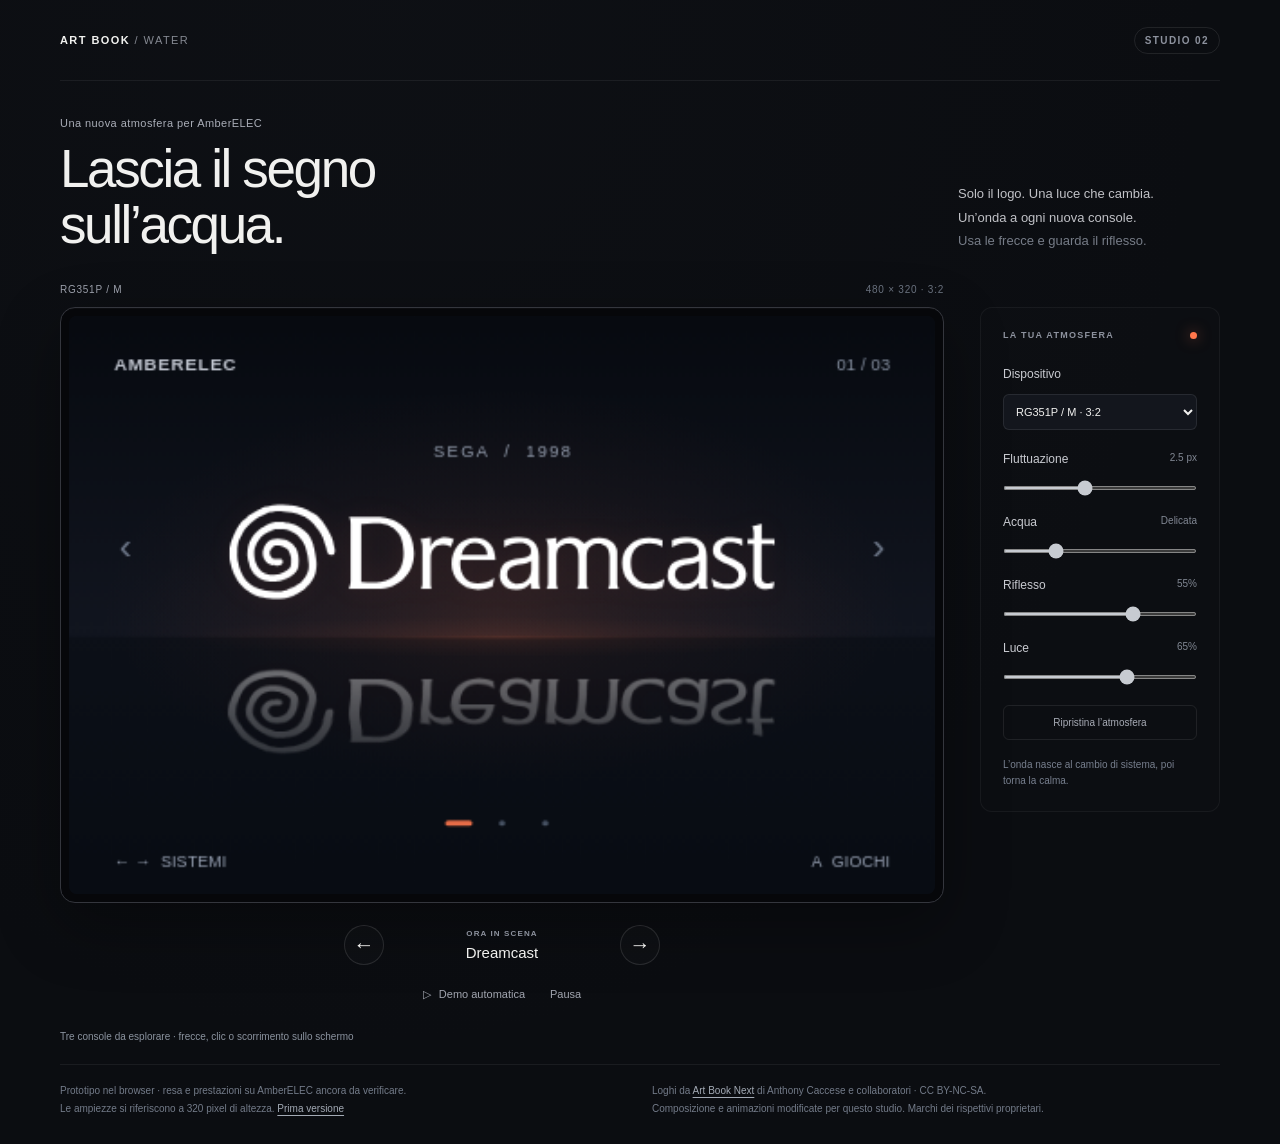
<file: preview/index.html>
<!doctype html>
<html lang="it">
<head>
  <meta charset="utf-8">
  <meta name="viewport" content="width=device-width, initial-scale=1">
  <meta name="theme-color" content="#0b0d11">
  <title>Art Book Water — Luce e movimento</title>
  <style>:root { color-scheme: dark; --accent: #ff916f; --ink: #f1f1ef; --muted: #93959c; font-family: -apple-system, BlinkMacSystemFont, "Segoe UI", sans-serif; background: #0b0d11; color: var(--ink); }
* { box-sizing: border-box; }
body { margin: 0; padding: 0 36px; background: radial-gradient(ellipse at 30% 0, #1d202825, transparent 65%); }
main { max-width: 1160px; margin: auto; }
button, select, input { font: inherit; }
button, select { color: var(--ink); }
button { cursor: pointer; }
a { color: inherit; text-underline-offset: 3px; }
.masthead { display: flex; justify-content: space-between; align-items: center; height: 81px; border-bottom: 1px solid #ffffff10; }
.wordmark { text-decoration: none; font-size: 11px; font-weight: 650; letter-spacing: .13em; }
.wordmark span { color: #858992; font-weight: 400; }
.edition, .small-label { color: #8d929e; font-size: 10px; letter-spacing: .14em; font-weight: 550; }
.edition { border: 1px solid #ffffff17; padding: 7px 10px; border-radius: 20px; }
.introduction { display: flex; justify-content: space-between; align-items: end; gap: 30px; padding: 36px 0 32px; }
.eyebrow { color: #aaaeb8; font-size: 11px; letter-spacing: .04em; margin: 0 0 12px; }
h1 { font-size: clamp(34px, 4.5vw, 53px); font-weight: 520; line-height: 1.05; letter-spacing: -.045em; margin: 0; }
.description { font-size: 13px; color: #c1c2c7; line-height: 1.8; margin: 0; min-width: 262px; }
.description span { color: #767c87; }
.workspace { display: grid; grid-template-columns: minmax(0, 1fr) 240px; gap: 36px; align-items: start; }
.screen-caption { display: flex; justify-content: space-between; margin-bottom: 12px; color: #9b9faa; font-size: 10px; letter-spacing: .075em; }
.screen-caption span:last-child { color: #69717e; font-variant-numeric: tabular-nums; }
.screen { padding: 8px; border: 1px solid #34363d; border-radius: 15px; background: #06070a; box-shadow: 0 22px 65px #0005, 0 1px 0 #ffffff06 inset; }
canvas { display: block; width: 100%; border-radius: 8px; background: #0a0d14; cursor: pointer; touch-action: pan-y; }
.navigation { display: flex; justify-content: center; align-items: center; gap: 28px; margin: 22px 0 17px; }
.arrow { width: 40px; height: 40px; border-radius: 50%; background: #ffffff04; border: 1px solid #ffffff1c; font-size: 21px; transition: background .2s, border-color .2s; }
.arrow:hover { background: #ffffff0d; border-color: #ffffff55; }
.arrow:active { transform: scale(.95); }
.current-system { text-align: center; min-width: 180px; display: grid; gap: 6px; }
.current-system .small-label { font-size: 8px; }
#system-name { font-size: 15px; font-weight: 500; }
.scene-actions { display: flex; align-items: center; justify-content: center; gap: 25px; }
.text-button { padding: 6px 0; border: 0; background: none; color: #a2a6b0; font-size: 11px; }
.text-button:hover, .text-button[aria-pressed=true] { color: var(--ink); }
.play-icon { display: inline-block; margin-right: 5px; }
aside { margin-top: 23px; background: #ffffff02; border: 1px solid #ffffff0c; border-radius: 12px; padding: 22px; }
.panel-heading { display: flex; justify-content: space-between; align-items: center; padding-bottom: 5px; }
.panel-heading .small-label { font-size: 9px; }
#color-swatch { width: 7px; height: 7px; border-radius: 50%; background: var(--accent); box-shadow: 0 0 14px color-mix(in srgb, var(--accent) 55%, transparent); transition: background .65s, box-shadow .65s; }
.field { display: block; padding-top: 22px; font-size: 12px; }
.field > span { display: flex; justify-content: space-between; margin-bottom: 13px; color: #c9cbd1; }
output { color: #818793; font-size: 10px; font-variant-numeric: tabular-nums; }
select { width: 100%; background: #13161d; border: 1px solid #ffffff16; border-radius: 6px; padding: 10px 8px; font-size: 11px; cursor: pointer; }
input[type=range] { width: 100%; margin: 0; accent-color: #c7cbd1; height: 4px; cursor: pointer; }
.reset-button { width: 100%; padding: 11px 0; margin-top: 23px; font-size: 10px; color: #a7abb5; background: transparent; border: 1px solid #ffffff15; border-radius: 6px; }
.reset-button:hover { border-color: #ffffff44; }
.detail-note { margin: 17px 0 0; font-size: 10px; line-height: 1.6; color: #777f8e; }
.status { font-size: 10px; color: #8b939f; margin: 24px 0 22px; }
footer { display: grid; grid-template-columns: 1fr 1fr; gap: 24px; border-top: 1px solid #ffffff10; padding: 17px 0 26px; font-size: 10px; line-height: 1.8; color: #737b89; }
footer p { margin: 0; }
footer a { color: #a3aab5; }
:focus-visible { outline: 2px solid #c9d6ed; outline-offset: 5px; }
@media (min-width: 1400px) { .introduction { padding-top: 46px; padding-bottom: 42px; } }
@media (max-width: 800px) {
  body { padding: 0 20px; }
  .masthead { height: 64px; }
  .introduction { padding: 29px 0; }
  .description { min-width: 0; font-size: 11px; }
  .workspace { grid-template-columns: 1fr; gap: 22px; }
  aside { margin-top: 0; display: grid; grid-template-columns: 1fr 1fr; gap: 0 24px; }
  .panel-heading, .detail-note { grid-column: 1 / -1; }
  .reset-button { align-self: end; }
}
@media (max-width: 480px) {
  .introduction { display: block; }
  h1 { font-size: 36px; }
  .description { margin-top: 20px; }
  .description br { display: none; }
  .description span { display: block; }
  .screen { padding: 5px; border-radius: 10px; }
  .current-system { min-width: 145px; }
  footer { grid-template-columns: 1fr; gap: 10px; }
}
@media (prefers-reduced-motion: reduce) { *, *::before, *::after { transition: none !important; } }
</style>
</head>
<body>
<main>
  <header class="masthead"><a class="wordmark" href="#">ART BOOK <span> / WATER</span></a><span class="edition">STUDIO 02</span></header>
  <section class="introduction">
    <div><p class="eyebrow">Una nuova atmosfera per AmberELEC</p><h1>Lascia il segno<br>sull’acqua.</h1></div>
    <p class="description">Solo il logo. Una luce che cambia.<br> Un’onda a ogni nuova console.<br><span>Usa le frecce e guarda il riflesso.</span></p>
  </section>
  <div class="workspace">
    <section class="presentation" aria-label="Anteprima della schermata principale">
      <div class="screen-caption"><span id="screen-caption">RG351P / M</span><span id="resolution">480 × 320 · 3:2</span></div>
      <div class="screen"><canvas id="screen" width="480" height="320" tabindex="0" role="img" aria-label="Logo Dreamcast fluttuante e riflesso sull’acqua"></canvas></div>
      <nav class="navigation" aria-label="Scegli la console">
        <button id="previous" class="arrow" aria-label="Console precedente">←</button>
        <div class="current-system"><span class="small-label">ORA IN SCENA</span><span id="system-name" aria-live="polite">Dreamcast</span></div>
        <button id="next" class="arrow" aria-label="Console successiva">→</button>
      </nav>
      <div class="scene-actions"><button id="demo" class="text-button" aria-pressed="false"><span class="play-icon" aria-hidden="true">▷</span> Demo automatica</button><button id="pause" class="text-button" aria-pressed="false">Pausa</button></div>
    </section>
    <aside aria-label="Personalizza l’atmosfera">
      <div class="panel-heading"><span class="small-label">LA TUA ATMOSFERA</span><span id="color-swatch" aria-hidden="true"></span></div>
      <label class="field device-field"><span>Dispositivo</span><select id="device"><option value="480,320">RG351P / M · 3:2</option><option value="640,480">RG351V / MP · 4:3</option><option value="1920,1152">RG552 · 5:3</option></select></label>
      <label class="field"><span>Fluttuazione <output id="float-value">2.5 px</output></span><input id="float" aria-label="Ampiezza della fluttuazione" type="range" min="0" max="6" step="0.5" value="2.5"></label>
      <label class="field"><span>Acqua <output id="wave-value">Delicata</output></span><input id="wave" aria-label="Ampiezza delle onde" type="range" min="0" max="4" step="0.25" value="1"></label>
      <label class="field"><span>Riflesso <output id="reflection-value">55%</output></span><input id="reflection" aria-label="Intensità del riflesso" type="range" min="0" max="80" step="5" value="55"></label>
      <label class="field"><span>Luce <output id="light-value">65%</output></span><input id="light" aria-label="Intensità della luce" type="range" min="0" max="100" step="5" value="65"></label>
      <button id="reset" class="reset-button">Ripristina l’atmosfera</button>
      <p class="detail-note">L’onda nasce al cambio di sistema, poi torna la calma.</p>
    </aside>
  </div>
  <p id="status" class="status" role="status">Caricamento dei loghi…</p>
  <footer>
    <p>Prototipo nel browser · resa e prestazioni su AmberELEC ancora da verificare.<br>Le ampiezze si riferiscono a 320 pixel di altezza. <a href="classic.html">Prima versione</a></p>
    <p>Loghi da <a href="https://github.com/AmberELEC/art-book-next-amberelec">Art Book Next</a> di Anthony Caccese e collaboratori · CC BY-NC-SA.<br>Composizione e animazioni modificate per questo studio. Marchi dei rispettivi proprietari.</p>
  </footer>
</main>
<script>const ASSETS = {"dreamcast.svg": "[data-uri]", "snes.svg": "[data-uri]", "megadrive.svg": "[data-uri]"};</script>
<script>'use strict';

const systems = [
  { id: 'dreamcast', name: 'Dreamcast', maker: 'SEGA', year: '1998', color: [255, 119, 76] },
  { id: 'snes', name: 'Super Nintendo', maker: 'NINTENDO', year: '1990', color: [163, 149, 255] },
  { id: 'megadrive', name: 'Mega Drive', maker: 'SEGA', year: '1988', color: [67, 172, 255] }
];
const devices = {
  '480,320': ['RG351P / M', '3:2'],
  '640,480': ['RG351V / MP', '4:3'],
  '1920,1152': ['RG552', '5:3']
};
const $ = id => document.getElementById(id);
const canvas = $('screen'), ctx = canvas.getContext('2d');
const group = document.createElement('canvas'), g = group.getContext('2d');
const reflectionLayer = document.createElement('canvas'), reflectionContext = reflectionLayer.getContext('2d');
const background = document.createElement('canvas'), bg = background.getContext('2d');
const defaults = { float: 2.5, wave: 1, reflection: 55, light: 65 };
const settings = { ...defaults };
let current = 0, time = 0, previousTime = null, ready = false;
let paused = matchMedia('(prefers-reduced-motion: reduce)').matches;
let transition = null, rippleStart = -10000, automatic = false, nextAutoTime = 0;
let backgroundKey = '', accent = [...systems[0].color];
const idleStates = index => systems.map((_, i) => ({ alpha: i === index ? 1 : 0, x: 0, scale: 1 }));
let restingStates = idleStates(0);
const clamp = (n, lo = 0, hi = 1) => Math.min(hi, Math.max(lo, n));
const mix = (a, b, t) => a + (b - a) * t;
const ease = t => 1 - Math.pow(1 - clamp(t), 3);
const smooth = t => { t = clamp(t); return t * t * (3 - 2 * t); };
const rgba = (color, alpha) => `rgba(${color.map(Math.round).join(',')},${clamp(alpha)})`;

function loadLogo(id) {
  return new Promise((resolve, reject) => {
    const image = new Image();
    image.onload = () => resolve(image);
    image.onerror = () => reject(new Error('Impossibile caricare il logo ' + id));
    image.src = ASSETS[id + '.svg'];
  });
}

function presentation() {
  if (!transition) return restingStates;
  const progress = clamp((time - transition.start) / 460);
  const movement = ease(progress), dissolve = smooth(progress);
  const states = transition.from.map((state, i) => ({
    alpha: mix(state.alpha, i === current ? 1 : 0, dissolve),
    x: mix(state.x, i === current ? 0 : -.065 * transition.direction, movement),
    scale: mix(state.scale, i === current ? 1 : .975, movement)
  }));
  const lightProgress = smooth((time - transition.start) / 760);
  accent = transition.color.map((v, i) => mix(v, systems[current].color[i], lightProgress));
  if (lightProgress === 1) { restingStates = idleStates(current); transition = null; }
  return states;
}

function glow(context, x, y, rx, ry, color, strength) {
  context.save();
  context.translate(x, y); context.scale(rx, ry);
  const gradient = context.createRadialGradient(0, 0, 0, 0, 0, 1);
  gradient.addColorStop(0, rgba(color, strength));
  gradient.addColorStop(.35, rgba(color, strength * .55));
  gradient.addColorStop(1, rgba(color, 0));
  context.fillStyle = gradient; context.fillRect(-1, -1, 2, 2);
  context.restore();
}

function drawBackground(w, h, waterline) {
  // Cache the atmosphere when it is still; only the interaction changes its color.
  const key = [w, h, settings.light, ...accent.map(Math.round)].join(',');
  if (key !== backgroundKey) {
    backgroundKey = key;
    const light = settings.light / 100;
    bg.fillStyle = '#0b0e16'; bg.fillRect(0, 0, w, h);
    const sky = bg.createLinearGradient(0, 0, 0, h);
    sky.addColorStop(0, '#070a10'); sky.addColorStop(.54, '#11151f'); sky.addColorStop(1, '#070b12');
    bg.fillStyle = sky; bg.fillRect(0, 0, w, h);
    glow(bg, w * .5, waterline - h * .035, w * .47, h * .40, accent, .13 * light);
    const water = bg.createLinearGradient(0, waterline, 0, h);
    water.addColorStop(0, '#0c1018'); water.addColorStop(1, '#080c13');
    bg.fillStyle = water; bg.fillRect(0, waterline, w, h - waterline);
    glow(bg, w * .5, waterline, w * .45, h * .25, accent, .11 * light);
    glow(bg, w * .5, waterline, w * .38, h * .035, accent, .14 * light);
    const edge = bg.createLinearGradient(w * .08, 0, w * .92, 0);
    edge.addColorStop(0, rgba(accent, 0)); edge.addColorStop(.3, rgba(accent, .06 * light));
    edge.addColorStop(.5, rgba(accent, .36 * light)); edge.addColorStop(.7, rgba(accent, .06 * light)); edge.addColorStop(1, rgba(accent, 0));
    bg.fillStyle = edge; bg.fillRect(w * .08, waterline, w * .84, Math.max(.65, h / 600));
  }
  ctx.drawImage(background, 0, 0);
}

function trackedText(text, x, y, size, color, spacing = 0, align = 'left', weight = 500) {
  ctx.font = `${weight} ${size}px -apple-system, BlinkMacSystemFont, "Segoe UI", sans-serif`;
  ctx.fillStyle = color; ctx.textAlign = 'left';
  const width = [...text].reduce((sum, c) => sum + ctx.measureText(c).width, 0) + spacing * Math.max(0, text.length - 1);
  let at = x - (align === 'center' ? width / 2 : align === 'right' ? width : 0);
  for (const c of text) { ctx.fillText(c, at, y); at += ctx.measureText(c).width + spacing; }
}

function draw() {
  if (!ready) return;
  const w = canvas.width, h = canvas.height, unit = h / 320, waterline = h * .555;
  const states = presentation();
  drawBackground(w, h, waterline);
  g.clearRect(0, 0, w, h);
  const bob = Math.sin(time * Math.PI * 2 / 4800) * settings.float * unit;
  states.forEach((state, i) => {
    if (state.alpha < .002) return;
    const logo = systems[i].logo;
    const height = Math.min(h * .17, w * .63 * logo.naturalHeight / logo.naturalWidth) * state.scale;
    const width = height * logo.naturalWidth / logo.naturalHeight;
    g.save(); g.globalAlpha = state.alpha;
    g.shadowColor = rgba(accent, .12 * settings.light / 100); g.shadowBlur = 13 * unit;
    g.drawImage(logo, (w - width) / 2 + state.x * w, h * .40 - height / 2 + bob, width, height);
    g.restore();
  });
  ctx.drawImage(group, 0, 0);

  // Reflect only the transparent logo composition across the fixed waterline.
  const age = (time - rippleStart) / 1000, depth = h * .285, compression = .88;
  const burst = age >= 0 && age < 1.7 ? Math.sin(Math.PI * clamp(age / 1.7)) * Math.exp(-age * .65) : 0;
  // Flip and resample once before distorting rows, so high-resolution screens
  // retain smooth edges instead of reversing the order of unflipped bands.
  reflectionContext.clearRect(0, 0, w, h);
  reflectionContext.save();
  reflectionContext.translate(0, waterline * (1 + compression));
  reflectionContext.scale(1, -compression);
  reflectionContext.drawImage(group, 0, 0);
  reflectionContext.restore();
  for (let y = 0; y < depth; y++) {
    const p = y / depth;
    const fade = Math.exp(-p * 1.7) * (1 - smooth((p - .68) / .32));
    const wavefront = Math.exp(-Math.pow((p - age * .65) * 6, 2));
    const idleWave = Math.sin(y / unit * .15 - time / 850) + .28 * Math.sin(y / unit * .39 + time / 1100);
    const interactionWave = Math.sin(p * 30 - age * 15) * burst * wavefront * 5;
    const dx = (idleWave * (.25 + p) + interactionWave) * settings.wave * unit;
    ctx.globalAlpha = settings.reflection / 100 * fade;
    ctx.drawImage(reflectionLayer, 0, waterline + y, w, 1, dx, waterline + y, w, 1);
  }
  ctx.globalAlpha = 1;
  if (burst > 0 && settings.wave > 0) {
    ctx.save(); ctx.beginPath(); ctx.rect(0, waterline + unit, w, h - waterline); ctx.clip();
    for (let ring = 0; ring < 3; ring++) {
      const progress = clamp((age - ring * .13) / 1.55);
      if (!progress || progress >= 1) continue;
      const radius = w * (.04 + progress * .61);
      ctx.beginPath();
      ctx.ellipse(w * .5, waterline + h * .024, radius, radius * .19, 0, 0, Math.PI * 2);
      ctx.strokeStyle = rgba(accent, Math.sin(progress * Math.PI) * (1 - progress) * .21 * settings.light / 100 * Math.min(settings.wave, 1.5));
      ctx.lineWidth = Math.max(.65, unit * .65); ctx.stroke();
    }
    ctx.restore();
  }

  // Calm, readable navigation stays outside the reflected composition.
  trackedText('AMBERELEC', w * .052, h * .093, h * .031, '#c0c5cf', .6 * unit, 'left', 600);
  trackedText(String(current + 1).padStart(2, '0') + ' / 03', w * .948, h * .093, h * .029, '#8791a2', .2 * unit, 'right');
  states.forEach((state, i) => {
    if (state.alpha < .002) return;
    const system = systems[i];
    trackedText(system.maker + '  /  ' + system.year, w * .5 + state.x * w * .35, h * .245, h * .029, `rgba(172,182,201,${state.alpha * .85})`, 1.4 * unit, 'center');
  });
  trackedText('‹', w * .065, h * .418, h * .066, '#6f798b', 0, 'center', 300);
  trackedText('›', w * .935, h * .418, h * .066, '#6f798b', 0, 'center', 300);
  systems.forEach((_, i) => {
    const active = states[i].alpha, width = mix(3.5, 15, active) * unit;
    ctx.fillStyle = active > .02 ? rgba(accent, .35 + active * .55) : '#455061';
    ctx.beginPath(); ctx.roundRect(w * .5 + (i - 1) * 24 * unit - width / 2, h * .873, width, 3 * unit, 1.5 * unit); ctx.fill();
  });
  trackedText('← →  SISTEMI', w * .052, h * .952, h * .0275, '#9aa4b6', .2 * unit);
  trackedText('A  GIOCHI', w * .948, h * .952, h * .0275, '#9aa4b6', .2 * unit, 'right');
}

function resize() {
  const [w, h] = $('device').value.split(',').map(Number);
  canvas.width = group.width = background.width = reflectionLayer.width = w;
  canvas.height = group.height = background.height = reflectionLayer.height = h;
  $('screen-caption').textContent = devices[$('device').value][0];
  $('resolution').textContent = `${w} × ${h} · ${devices[$('device').value][1]}`;
  backgroundKey = ''; draw();
}

function updateSelection() {
  $('system-name').textContent = systems[current].name;
  canvas.setAttribute('aria-label', `Logo ${systems[current].name} fluttuante e riflesso sull’acqua. Usa le frecce per cambiare console.`);
  document.documentElement.style.setProperty('--accent', rgba(systems[current].color, 1));
}

function select(direction, fromDemo = false) {
  if (!ready) return;
  if (!fromDemo) stopDemo();
  const states = presentation().map(state => ({ ...state }));
  current = (current + direction + systems.length) % systems.length;
  if (paused) {
    restingStates = idleStates(current); transition = null;
    accent = [...systems[current].color]; rippleStart = -10000;
  } else {
    if (states[current].alpha < .002) states[current] = { alpha: 0, x: direction * .065, scale: .975 };
    transition = { start: time, direction, from: states, color: [...accent] };
    rippleStart = time;
  }
  updateSelection(); draw();
}

function stopDemo() {
  automatic = false;
  $('demo').innerHTML = '<span class="play-icon" aria-hidden="true">▷</span> Demo automatica';
  $('demo').setAttribute('aria-pressed', 'false');
}

function updatePause() {
  $('pause').textContent = paused ? 'Riprendi' : 'Pausa';
  $('pause').setAttribute('aria-pressed', String(paused));
}

function togglePause() {
  paused = !paused;
  if (paused) stopDemo();
  updatePause(); draw();
}

function updateSetting(id) {
  settings[id] = Number($(id).value);
  $(id + '-value').value = id === 'float' ? settings[id] + ' px'
    : id === 'wave' ? (settings[id] === 0 ? 'Ferma' : settings[id] <= 1.5 ? 'Delicata' : 'Vivace')
    : settings[id] + '%';
  draw();
}

$('previous').onclick = () => select(-1);
$('next').onclick = () => select(1);
$('device').onchange = resize;
$('pause').onclick = togglePause;
$('demo').onclick = () => {
  if (automatic) { stopDemo(); return; }
  if (paused) { paused = false; updatePause(); }
  automatic = true; nextAutoTime = time + 3200;
  $('demo').innerHTML = '<span class="play-icon" aria-hidden="true">□</span> Ferma demo';
  $('demo').setAttribute('aria-pressed', 'true');
  select(1, true);
};
for (const id of Object.keys(defaults)) $(id).oninput = () => updateSetting(id);
$('reset').onclick = () => {
  for (const [id, value] of Object.entries(defaults)) { $(id).value = value; updateSetting(id); }
};
document.addEventListener('keydown', event => {
  if (['INPUT', 'SELECT', 'TEXTAREA'].includes(event.target.tagName) || event.altKey || event.ctrlKey || event.metaKey) return;
  if (event.key === 'ArrowLeft' || event.key === 'ArrowRight') {
    event.preventDefault(); select(event.key === 'ArrowLeft' ? -1 : 1);
  }
  if (event.code === 'Space' && event.target === canvas) { event.preventDefault(); togglePause(); }
});
let pointerStart = null;
canvas.addEventListener('pointerdown', event => { pointerStart = { x: event.clientX, y: event.clientY }; });
canvas.addEventListener('pointercancel', () => { pointerStart = null; });
canvas.addEventListener('pointerleave', () => { pointerStart = null; });
canvas.addEventListener('pointerup', event => {
  if (!pointerStart) return;
  const dx = event.clientX - pointerStart.x, dy = event.clientY - pointerStart.y;
  pointerStart = null;
  if (Math.abs(dy) > Math.max(25, Math.abs(dx))) return;
  const rect = canvas.getBoundingClientRect();
  select(Math.abs(dx) > 25 ? (dx < 0 ? 1 : -1) : (event.clientX - rect.left < rect.width / 2 ? -1 : 1));
});

function tick(now) {
  if (previousTime !== null && !paused && !document.hidden) time += Math.min(now - previousTime, 100);
  previousTime = now;
  if (automatic && time >= nextAutoTime) { select(1, true); nextAutoTime = time + 3200; }
  if (!paused && !document.hidden) draw();
  requestAnimationFrame(tick);
}

Promise.all(systems.map(async system => { system.logo = await loadLogo(system.id); }))
  .then(() => {
    ready = true; updateSelection(); resize(); updatePause();
    $('status').textContent = 'Tre console da esplorare · frecce, clic o scorrimento sullo schermo';
    document.documentElement.dataset.ready = 'true';
    requestAnimationFrame(tick);
  })
  .catch(error => {
    $('status').textContent = error.message;
    document.documentElement.dataset.ready = 'error';
  });
</script>
</body>
</html>
</file>
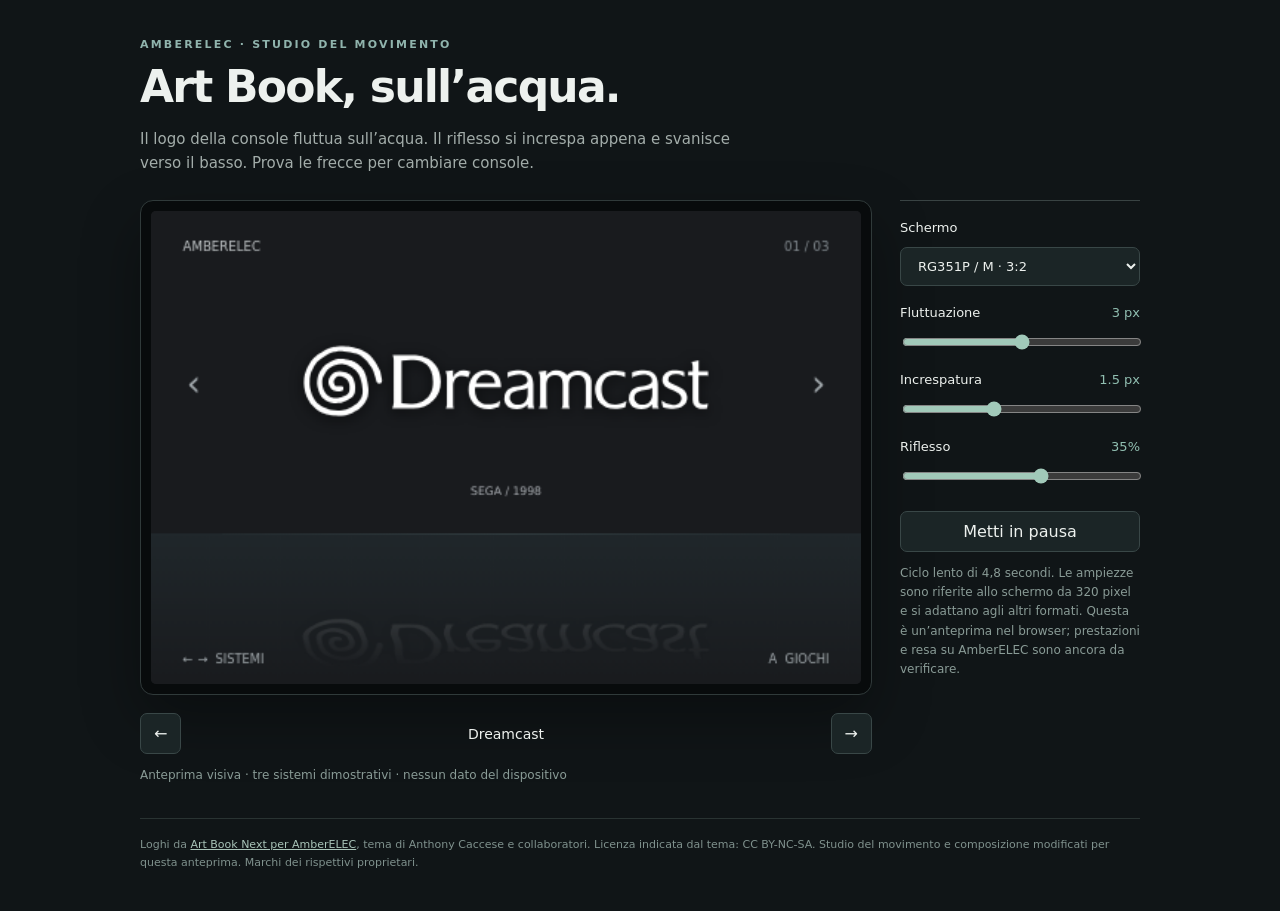
<file: preview/classic.html>
<!doctype html>
<html lang="it">
<head>
  <meta charset="utf-8">
  <meta name="viewport" content="width=device-width,initial-scale=1">
  <title>Art Book Water — anteprima del movimento</title>
  <style>
    :root { color-scheme: dark; font-family: system-ui, sans-serif; background: #101517; color: #edf1ee; }
    * { box-sizing: border-box; }
    body { margin: 0; padding: 38px 24px; }
    main { max-width: 1000px; margin: auto; }
    .eyebrow { color: #90b4ad; font-size: 11px; font-weight: 700; letter-spacing: .2em; text-transform: uppercase; }
    h1 { font-size: clamp(28px, 4vw, 44px); letter-spacing: -.04em; margin: 10px 0; font-weight: 550; }
    .intro { color: #a3adaa; max-width: 630px; font-size: 15px; line-height: 1.6; margin-bottom: 25px; }
    .layout { display: grid; grid-template-columns: minmax(0, 1fr) 240px; gap: 28px; align-items: start; }
    .screen { padding: 10px; background: #080b0c; border: 1px solid #303a3a; border-radius: 13px; box-shadow: 0 24px 60px #0005; }
    canvas { display: block; width: 100%; border-radius: 5px; background: #191b1e; }
    .navigation { display: flex; gap: 12px; align-items: center; justify-content: space-between; margin-top: 18px; }
    .navigation span { font-size: 14px; }
    button, select { font: inherit; color: inherit; border: 1px solid #394747; background: #1b2526; padding: 10px 13px; border-radius: 7px; cursor: pointer; }
    button:hover, select:hover { border-color: #90b4ad; }
    button:focus-visible, select:focus-visible, input:focus-visible { outline: 2px solid #bbdacb; outline-offset: 4px; }
    aside { border-top: 1px solid #394343; }
    .field { display: block; padding-top: 19px; font-size: 13px; }
    .field > span { display: flex; justify-content: space-between; margin-bottom: 12px; }
    output { color: #91bfb1; font-variant-numeric: tabular-nums; }
    select, input[type=range] { width: 100%; }
    input[type=range] { accent-color: #a1c9b9; }
    #pause { width: 100%; margin-top: 24px; }
    .note { color: #899b96; font-size: 12px; line-height: 1.6; }
    footer { border-top: 1px solid #293332; margin-top: 32px; padding-top: 17px; color: #7f918d; font-size: 11px; line-height: 1.7; }
    a { color: #a9c4b9; }
    @media (max-width: 700px) { body { padding: 24px 16px; } .layout { grid-template-columns: 1fr; } aside { display: grid; grid-template-columns: 1fr 1fr; gap: 0 24px; } #pause { align-self: end; } .note { grid-column: 1 / -1; } }
  </style>
</head>
<body>
<main>
  <div class="eyebrow">AmberELEC · studio del movimento</div>
  <h1>Art Book, sull’acqua.</h1>
  <p class="intro">Il logo della console fluttua sull’acqua. Il riflesso si increspa appena e svanisce verso il basso. Prova le frecce per cambiare console.</p>
  <div class="layout">
    <section aria-label="Anteprima della schermata principale">
      <div class="screen"><canvas id="screen" width="480" height="320" role="img" aria-label="Logo Dreamcast fluttuante con riflesso sull’acqua"></canvas></div>
      <div class="navigation">
        <button id="previous" aria-label="Console precedente">←</button>
        <span id="system-name" aria-live="polite">Dreamcast</span>
        <button id="next" aria-label="Console successiva">→</button>
      </div>
    </section>
    <aside aria-label="Regola l’effetto">
      <label class="field"><span>Schermo</span><select id="device"><option value="480,320">RG351P / M · 3:2</option><option value="640,480">RG351V / MP · 4:3</option><option value="1920,1152">RG552 · 5:3</option></select></label>
      <label class="field"><span>Fluttuazione <output id="float-value">3 px</output></span><input id="float" aria-label="Ampiezza della fluttuazione" type="range" min="0" max="6" step="0.5" value="3"></label>
      <label class="field"><span>Increspatura <output id="wave-value">1.5 px</output></span><input id="wave" aria-label="Ampiezza delle onde" type="range" min="0" max="4" step="0.25" value="1.5"></label>
      <label class="field"><span>Riflesso <output id="reflection-value">35%</output></span><input id="reflection" aria-label="Intensità del riflesso" type="range" min="0" max="60" step="5" value="35"></label>
      <button id="pause" aria-pressed="false">Metti in pausa</button>
      <p class="note">Ciclo lento di 4,8 secondi. Le ampiezze sono riferite allo schermo da 320 pixel e si adattano agli altri formati. Questa è un’anteprima nel browser; prestazioni e resa su AmberELEC sono ancora da verificare.</p>
    </aside>
  </div>
  <p id="status" class="note" role="status">Caricamento dei loghi…</p>
  <footer>Loghi da <a href="https://github.com/AmberELEC/art-book-next-amberelec">Art Book Next per AmberELEC</a>, tema di Anthony Caccese e collaboratori. Licenza indicata dal tema: CC BY-NC-SA. Studio del movimento e composizione modificati per questa anteprima. Marchi dei rispettivi proprietari.</footer>
</main>
<script>
'use strict';
const ASSETS = {"megadrive.svg": "[data-uri]", "snes.svg": "[data-uri]", "dreamcast.svg": "[data-uri]"};
const systems = [
  { id: 'dreamcast', name: 'Dreamcast', year: 'SEGA / 1998' },
  { id: 'snes', name: 'Super Nintendo', year: 'NINTENDO / 1990' },
  { id: 'megadrive', name: 'Mega Drive', year: 'SEGA / 1988' }
];
const $ = id => document.getElementById(id);
const canvas = $('screen');
const ctx = canvas.getContext('2d');
const group = document.createElement('canvas');
const g = group.getContext('2d');
let current = 0, time = 0, previousTime = null, paused = matchMedia('(prefers-reduced-motion: reduce)').matches;
let ready = false;
const settings = { float: 3, wave: 1.5, reflection: .35 };
function loadImage(name) {
  return new Promise((resolve, reject) => {
    const image = new Image();
    image.onload = () => resolve(image);
    image.onerror = () => reject(new Error('Impossibile caricare ' + name));
    image.src = ASSETS[name] || 'assets/' + name;
  });
}
function resize() {
  const [w, h] = $('device').value.split(',').map(Number);
  canvas.width = group.width = w;
  canvas.height = group.height = h;
  draw();
}
function label(text, x, y, size, color, align = 'left') {
  ctx.font = `500 ${size}px system-ui, sans-serif`;
  ctx.fillStyle = color;
  ctx.textAlign = align;
  ctx.fillText(text, x, y);
}
function draw() {
  if (!ready) return;
  const w = canvas.width, h = canvas.height, scale = h / 320;
  const system = systems[current], waterline = Math.round(h * .68);
  const bob = Math.sin(time * Math.PI * 2 / 4800) * settings.float * scale;
  ctx.fillStyle = '#191b1e';
  ctx.fillRect(0, 0, w, h);
  g.clearRect(0, 0, w, h);
  // The transparent logo is the only element reflected on the water.
  g.globalAlpha = 1;
  const logoWidth = w * .57, logoHeight = Math.min(h * .17, logoWidth * system.logo.naturalHeight / system.logo.naturalWidth);
  const fittedWidth = logoHeight * system.logo.naturalWidth / system.logo.naturalHeight;
  g.shadowColor = '#000a'; g.shadowBlur = 8 * scale; g.shadowOffsetY = 2 * scale;
  g.drawImage(system.logo, (w - fittedWidth) / 2, h * .35 - logoHeight / 2 + bob, fittedWidth, logoHeight);
  g.shadowBlur = 0; g.shadowOffsetY = 0;
  ctx.drawImage(group, 0, 0);
  const water = ctx.createLinearGradient(0, waterline, 0, h);
  water.addColorStop(0, '#20272b'); water.addColorStop(1, '#191b1e');
  ctx.fillStyle = water; ctx.fillRect(0, waterline, w, h - waterline);
  // Sample horizontal strips in reverse order, keeping the waterline fixed.
  // This browser study simulates the distortion; it is not an ES benchmark.
  const compression = .73, depth = h * .29;
  for (let y = 0; y < depth; y++) {
    const sourceY = waterline - (y + 1) / compression;
    if (sourceY < 0) break;
    const fade = Math.pow(1 - y / depth, 1.25);
    const wave = (Math.sin(y / scale * .19 - time / 640) + .4 * Math.sin(y / scale * .43 + time / 920)) * settings.wave * scale * (.3 + y / depth);
    ctx.globalAlpha = settings.reflection * fade;
    ctx.drawImage(group, 0, sourceY, w, 1 / compression, wave, waterline + y, w, 1);
  }
  ctx.globalAlpha = 1;
  const edge = ctx.createLinearGradient(0, 0, w, 0);
  edge.addColorStop(0, '#a9d0d000'); edge.addColorStop(.5, '#a9d0d022'); edge.addColorStop(1, '#a9d0d000');
  ctx.fillStyle = edge; ctx.fillRect(w * .1, waterline, w * .8, Math.max(1, scale * .5));
  label('AMBERELEC', w * .045, h * .085, h * .027, '#c2c7c9');
  label(String(current + 1).padStart(2, '0') + ' / 03', w * .955, h * .085, h * .027, '#858d92', 'right');
  label(system.year, w * .5, h * .60, h * .024, '#b0b4b9', 'center');
  label('‹', w * .06, h * .39, h * .075, '#a1a8ac', 'center');
  label('›', w * .94, h * .39, h * .075, '#a1a8ac', 'center');
  label('← →  SISTEMI', w * .045, h * .956, h * .026, '#a1a8ac');
  label('A  GIOCHI', w * .955, h * .956, h * .026, '#a1a8ac', 'right');
}
function select(delta) {
  current = (current + delta + systems.length) % systems.length;
  $('system-name').textContent = systems[current].name;
  canvas.setAttribute('aria-label', `Logo ${systems[current].name} fluttuante con riflesso sull’acqua`);
  draw();
}
function updatePause() {
  $('pause').textContent = paused ? 'Riprendi animazione' : 'Metti in pausa';
  $('pause').setAttribute('aria-pressed', String(paused));
}
$('previous').onclick = () => select(-1);
$('next').onclick = () => select(1);
$('device').onchange = resize;
$('pause').onclick = () => { paused = !paused; updatePause(); };
for (const id of ['float', 'wave', 'reflection']) {
  $(id).oninput = () => {
    const value = Number($(id).value);
    settings[id] = id === 'reflection' ? value / 100 : value;
    $(id + '-value').value = value + (id === 'reflection' ? '%' : ' px');
    draw();
  };
}
document.addEventListener('keydown', event => {
  if (['INPUT', 'SELECT', 'BUTTON'].includes(event.target.tagName)) return;
  if (event.key === 'ArrowLeft' || event.key === 'ArrowRight') {
    event.preventDefault(); select(event.key === 'ArrowLeft' ? -1 : 1);
  }
});
function tick(now) {
  if (previousTime !== null && !paused && !document.hidden) time += Math.min(now - previousTime, 100);
  previousTime = now;
  if (!paused) draw();
  requestAnimationFrame(tick);
}
Promise.all(systems.map(async system => {
  system.logo = await loadImage(system.id + '.svg');
})).then(() => {
  ready = true; resize(); updatePause();
  $('status').textContent = 'Anteprima visiva · tre sistemi dimostrativi · nessun dato del dispositivo';
  document.documentElement.dataset.ready = 'true';
  requestAnimationFrame(tick);
}).catch(error => { $('status').textContent = error.message; document.documentElement.dataset.ready = 'error'; });
</script>
</body>
</html>
</file>
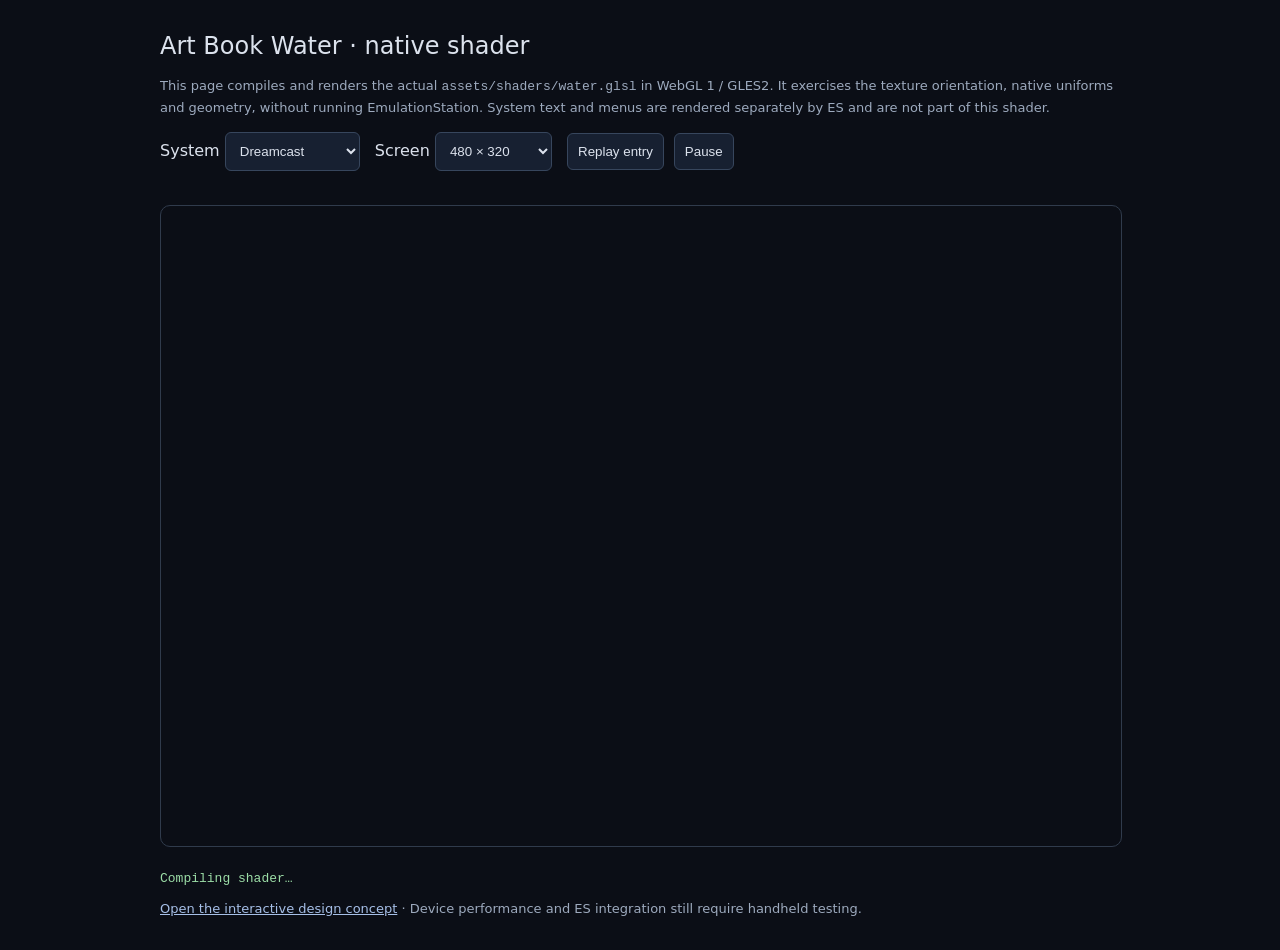
<file: preview/native-template.html>
<!doctype html>
<html lang="en">
<meta charset="utf-8"><meta name="viewport" content="width=device-width,initial-scale=1">
<title>Art Book Water — Native shader preview</title>
<style>
  :root { color-scheme: dark; font-family: system-ui,sans-serif; background:#0b0e16; color:#dce2ed }
  body { max-width:960px; margin:32px auto; padding:0 20px }
  h1 { font-weight:500; font-size:24px } p { color:#9daabe; font-size:13px; line-height:1.6 }
  canvas { width:100%; display:block; border:1px solid #303b4c; border-radius:10px; margin:24px 0 }
  select,button { background:#172031; color:inherit; border:1px solid #37465d; padding:10px; border-radius:6px; margin:0 10px 10px 0 }
  pre { white-space:pre-wrap; color:#9cdda7 } a { color:#a6bfe7 }
</style>
<h1>Art Book Water · native shader</h1>
<p>This page compiles and renders the actual <code>assets/shaders/water.glsl</code> in WebGL 1 / GLES2.
It exercises the texture orientation, native uniforms and geometry, without running EmulationStation.
System text and menus are rendered separately by ES and are not part of this shader.</p>
<label>System <select id="system"><option value="dreamcast">Dreamcast</option><option value="snes">Super Nintendo</option><option value="megadrive">Mega Drive</option></select></label>
<label>Screen <select id="size"><option value="480,320">480 × 320</option><option value="640,480">640 × 480</option><option value="1920,1152">1920 × 1152</option></select></label>
<button id="restart">Replay entry</button><button id="pause">Pause</button>
<canvas id="native" width="480" height="320" aria-label="Native water shader"></canvas>
<pre id="result" role="status">Compiling shader…</pre>
<p><a href="index.html">Open the interactive design concept</a> · Device performance and ES integration still require handheld testing.</p>
<script>
'use strict';
const shaderSource = /* __SHADER__ */;
const logos = /* __ASSETS__ */;
const canvas = document.getElementById('native');
const gl = canvas.getContext('webgl', {alpha:false,preserveDrawingBuffer:true});
let paused = matchMedia('(prefers-reduced-motion: reduce)').matches, elapsed = 0, lastTime = null, textureWidth = 1, textureHeight = 1;
let program, texture, buffer, logoReady = false, requestSerial = 0;
const colors = { dreamcast:[1,119/255,76/255,1], snes:[163/255,149/255,1,1], megadrive:[67/255,172/255,1,1] };
function compile(type, define) {
  const shader = gl.createShader(type);
  gl.shaderSource(shader, '#version 100\n#define ' + define + '\n' + shaderSource); gl.compileShader(shader);
  if (!gl.getShaderParameter(shader,gl.COMPILE_STATUS)) throw Error(gl.getShaderInfoLog(shader));
  return shader;
}
function floatUniform(name,value) { gl.uniform1f(gl.getUniformLocation(program,name),value); }
function render() {
  if (!logoReady) return;
  const w=canvas.width,h=canvas.height;
  gl.viewport(0,0,w,h); gl.useProgram(program);
  gl.bindBuffer(gl.ARRAY_BUFFER,buffer);
  gl.bufferData(gl.ARRAY_BUFFER,new Float32Array([0,0,w,0,0,h,0,h,w,0,w,h]),gl.STATIC_DRAW);
  const loc=gl.getAttribLocation(program,'VertexCoord');gl.enableVertexAttribArray(loc);gl.vertexAttribPointer(loc,2,gl.FLOAT,false,0,0);
  const color=gl.getAttribLocation(program,'COLOR');gl.disableVertexAttribArray(color);gl.vertexAttrib4f(color,1,1,1,1);
  gl.uniformMatrix4fv(gl.getUniformLocation(program,'MVPMatrix'),false,new Float32Array([2/w,0,0,0,0,-2/h,0,0,0,0,1,0,-1,1,0,1]));
  gl.uniform2f(gl.getUniformLocation(program,'outputSize'),w,h);
  gl.uniform2f(gl.getUniformLocation(program,'textureSize'),textureWidth,textureHeight);
  gl.uniform4fv(gl.getUniformLocation(program,'waterAccent'),colors[document.getElementById('system').value]);
  for (const [key,value] of Object.entries({waterPhase:(elapsed%4800)/4800,waterAge:Math.min(3,elapsed/1000),waterMotion:1,waterFloat:.0078125,waterWave:.003125,waterReflection:.55,waterLight:.65,waterLogoWidth:.63,waterLogoHeight:.17})) floatUniform(key,value);
  gl.activeTexture(gl.TEXTURE0);gl.bindTexture(gl.TEXTURE_2D,texture);gl.uniform1i(gl.getUniformLocation(program,'u_tex'),0);
  gl.drawArrays(gl.TRIANGLES,0,6);
  const error=gl.getError();if(error)throw Error('WebGL error '+error);
}
async function changeSystem() {
  const serial=++requestSerial, image=new Image();logoReady=false;
  image.src=logos[document.getElementById('system').value];await image.decode();
  if(serial!==requestSerial)return;
  // Rasterize the SVG before upload, as ES does through NanoSVG. WebGL does
  // not accept SVG image sources without explicit intrinsic dimensions.
  textureWidth=1024;textureHeight=Math.max(1,Math.round(textureWidth*image.naturalHeight/image.naturalWidth));
  const pixels=document.createElement('canvas');pixels.width=textureWidth;pixels.height=textureHeight;
  pixels.getContext('2d').drawImage(image,0,0,textureWidth,textureHeight);
  gl.bindTexture(gl.TEXTURE_2D,texture);gl.pixelStorei(gl.UNPACK_FLIP_Y_WEBGL,true);
  gl.texImage2D(gl.TEXTURE_2D,0,gl.RGBA,gl.RGBA,gl.UNSIGNED_BYTE,pixels);
  elapsed=paused?3000:0;logoReady=true;render();
  document.documentElement.dataset.ready='true';
}
function fail(error) { document.getElementById('result').textContent=String(error);document.documentElement.dataset.ready='error'; }
try {
  if(!gl)throw Error('WebGL 1 unavailable');
  program=gl.createProgram();gl.attachShader(program,compile(gl.VERTEX_SHADER,'VERTEX'));gl.attachShader(program,compile(gl.FRAGMENT_SHADER,'FRAGMENT'));gl.linkProgram(program);
  if(!gl.getProgramParameter(program,gl.LINK_STATUS))throw Error(gl.getProgramInfoLog(program));
  texture=gl.createTexture();gl.bindTexture(gl.TEXTURE_2D,texture);
  gl.texParameteri(gl.TEXTURE_2D,gl.TEXTURE_MIN_FILTER,gl.LINEAR);gl.texParameteri(gl.TEXTURE_2D,gl.TEXTURE_MAG_FILTER,gl.LINEAR);
  gl.texParameteri(gl.TEXTURE_2D,gl.TEXTURE_WRAP_S,gl.CLAMP_TO_EDGE);gl.texParameteri(gl.TEXTURE_2D,gl.TEXTURE_WRAP_T,gl.CLAMP_TO_EDGE);
  buffer=gl.createBuffer();
  document.getElementById('result').textContent='GLSL ES 1.00: vertex + fragment compiled and linked.';
  document.getElementById('system').onchange=()=>changeSystem().catch(fail);
  document.getElementById('size').onchange=()=>{[canvas.width,canvas.height]=document.getElementById('size').value.split(',').map(Number);render()};
  document.getElementById('restart').onclick=()=>{elapsed=0;paused=false;document.getElementById('pause').textContent='Pause'};
  document.getElementById('pause').textContent=paused?'Resume':'Pause';
  document.getElementById('pause').onclick=()=>{paused=!paused;document.getElementById('pause').textContent=paused?'Resume':'Pause'};
  changeSystem().catch(fail);
  function frame(now){if(lastTime!==null&&!paused&&!document.hidden)elapsed+=Math.min(now-lastTime,100);lastTime=now;try{render()}catch(error){fail(error);return}requestAnimationFrame(frame)}
  requestAnimationFrame(frame);
} catch(error) {fail(error)}
</script>
</html>
</file>
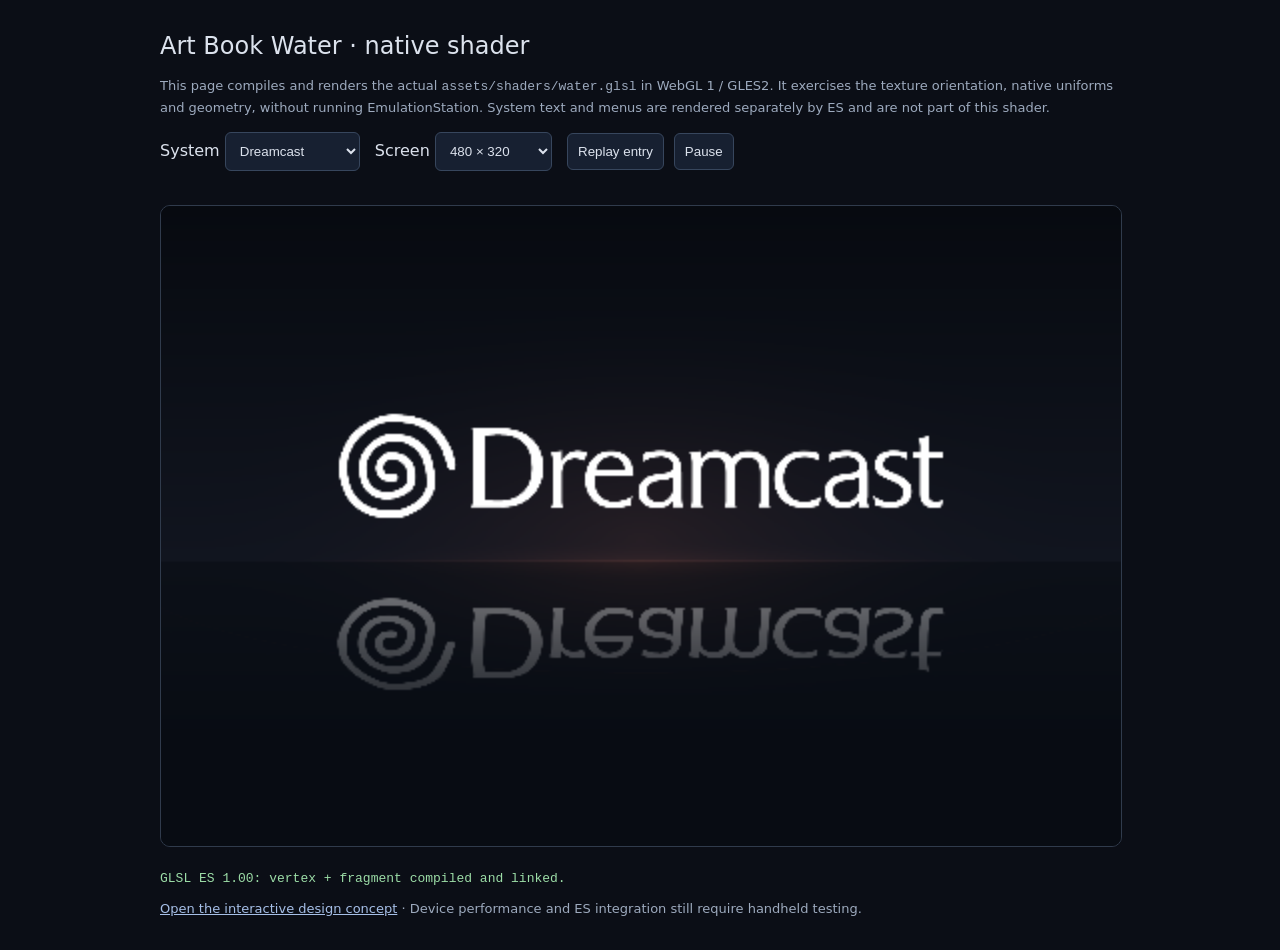
<file: preview/native.html>
<!doctype html>
<html lang="en">
<meta charset="utf-8"><meta name="viewport" content="width=device-width,initial-scale=1">
<title>Art Book Water — Native shader preview</title>
<style>
  :root { color-scheme: dark; font-family: system-ui,sans-serif; background:#0b0e16; color:#dce2ed }
  body { max-width:960px; margin:32px auto; padding:0 20px }
  h1 { font-weight:500; font-size:24px } p { color:#9daabe; font-size:13px; line-height:1.6 }
  canvas { width:100%; display:block; border:1px solid #303b4c; border-radius:10px; margin:24px 0 }
  select,button { background:#172031; color:inherit; border:1px solid #37465d; padding:10px; border-radius:6px; margin:0 10px 10px 0 }
  pre { white-space:pre-wrap; color:#9cdda7 } a { color:#a6bfe7 }
</style>
<h1>Art Book Water · native shader</h1>
<p>This page compiles and renders the actual <code>assets/shaders/water.glsl</code> in WebGL 1 / GLES2.
It exercises the texture orientation, native uniforms and geometry, without running EmulationStation.
System text and menus are rendered separately by ES and are not part of this shader.</p>
<label>System <select id="system"><option value="dreamcast">Dreamcast</option><option value="snes">Super Nintendo</option><option value="megadrive">Mega Drive</option></select></label>
<label>Screen <select id="size"><option value="480,320">480 × 320</option><option value="640,480">640 × 480</option><option value="1920,1152">1920 × 1152</option></select></label>
<button id="restart">Replay entry</button><button id="pause">Pause</button>
<canvas id="native" width="480" height="320" aria-label="Native water shader"></canvas>
<pre id="result" role="status">Compiling shader…</pre>
<p><a href="index.html">Open the interactive design concept</a> · Device performance and ES integration still require handheld testing.</p>
<script>
'use strict';
const shaderSource = "/* Art Book Water. CC BY-NC-SA 2.0; see LICENSE.md.\n * ES supplies a vertically flipped texture, VertexCoord in local pixels,\n * outputSize, textureSize and MVPMatrix. No framebuffer pass is required.\n */\n#if defined(VERTEX)\n#if __VERSION__ >= 130\n#define ATTRIBUTE in\n#define VARYING out\n#else\n#define ATTRIBUTE attribute\n#define VARYING varying\n#endif\nuniform mat4 MVPMatrix;\nuniform vec2 outputSize;\nATTRIBUTE vec2 VertexCoord;\nATTRIBUTE vec2 TexCoord;\nATTRIBUTE vec4 COLOR;\nVARYING vec2 sceneUV;\nVARYING vec4 tint;\nvoid main() {\n    gl_Position = MVPMatrix * vec4(VertexCoord, 0.0, 1.0);\n    sceneUV = VertexCoord / max(abs(outputSize), vec2(1.0));\n    tint = COLOR;\n}\n#elif defined(FRAGMENT)\n#if __VERSION__ >= 130\n#define VARYING in\n#define SAMPLE texture\nout vec4 FragColor;\n#else\n#define VARYING varying\n#define SAMPLE texture2D\n#define FragColor gl_FragColor\n#endif\n#ifdef GL_ES\n#ifdef GL_FRAGMENT_PRECISION_HIGH\nprecision highp float;\n#else\nprecision mediump float;\n#endif\n#endif\nVARYING vec2 sceneUV;\nVARYING vec4 tint;\nuniform sampler2D u_tex;\nuniform vec2 outputSize;\nuniform vec2 textureSize;\nuniform vec4 waterAccent;\nuniform float waterPhase;\nuniform float waterAge;\nuniform float waterMotion;\nuniform float waterFloat;\nuniform float waterWave;\nuniform float waterReflection;\nuniform float waterLight;\nuniform float waterLogoWidth;\nuniform float waterLogoHeight;\nconst float PI = 3.14159265359;\nconst float SURFACE = 0.555;\n\nfloat halo(vec2 p, vec2 center, vec2 radius) {\n    float d = length((p - center) / radius);\n    float a = max(0.0, 1.0 - d);\n    return a * a;\n}\n\nvec4 logoAt(vec2 p, vec2 center, vec2 size) {\n    vec2 uv = (p - center) / size + 0.5;\n    if (uv.x < 0.0 || uv.x > 1.0 || uv.y < 0.0 || uv.y > 1.0) return vec4(0.0);\n    // ImageIO::flipPixelsVert uses the GL texture origin at the bottom.\n    return SAMPLE(u_tex, vec2(uv.x, 1.0 - uv.y));\n}\n\nvoid main() {\n    vec2 p = sceneUV;\n    float aspect = abs(outputSize.x / max(abs(outputSize.y), 1.0));\n    float logoAspect = textureSize.x / max(textureSize.y, 1.0);\n    float height = min(waterLogoHeight, waterLogoWidth * aspect / logoAspect);\n    vec2 size = vec2(height * logoAspect / aspect, height);\n    float phase = waterPhase * 2.0 * PI;\n    float age = waterAge;\n    float entrance = mix(1.0, smoothstep(0.0, 0.46, age), waterMotion);\n    vec2 center = vec2(0.5 + 0.045 * (1.0 - entrance), 0.40 + sin(phase) * waterFloat * waterMotion);\n    vec3 accent = waterAccent.rgb;\n    vec3 color = mix(vec3(0.027, 0.039, 0.063), vec3(0.067, 0.082, 0.122), min(p.y / SURFACE, 1.0));\n    color += accent * halo(p, vec2(0.5, 0.52), vec2(0.47, 0.40)) * 0.13 * waterLight;\n    if (p.y >= SURFACE) {\n        float depth = (p.y - SURFACE) / 0.285;\n        color = mix(vec3(0.047, 0.063, 0.094), vec3(0.031, 0.047, 0.075), clamp(depth, 0.0, 1.0));\n        color += accent * halo(p, vec2(0.5, SURFACE), vec2(0.45, 0.25)) * 0.11 * waterLight;\n        float burst = sin(PI * clamp(age / 1.7, 0.0, 1.0)) * exp(-age * 0.65) * waterMotion;\n        float front = exp(-pow((depth - age * 0.65) * 6.0, 2.0));\n        float calm = sin((p.y - SURFACE) * 48.0 - phase) + 0.28 * sin((p.y - SURFACE) * 124.8 + phase * 2.0);\n        float disturbance = sin(depth * 30.0 - age * 15.0) * burst * front * 5.0;\n        float wave = (calm * (0.25 + depth) * waterMotion + disturbance) * waterWave / aspect;\n        vec2 reflected = vec2(p.x - wave, SURFACE - (p.y - SURFACE) / 0.88);\n        vec4 sampleColor = logoAt(reflected, center, size);\n        float fade = exp(-max(depth, 0.0) * 1.7) * (1.0 - smoothstep(0.68, 1.0, depth));\n        color = mix(color, sampleColor.rgb, sampleColor.a * waterReflection * fade * entrance);\n        // Three expanding elliptical highlights, confined to the water.\n        for (int i = 0; i < 3; i++) {\n            float progress = clamp((age - float(i) * 0.13) / 1.55, 0.0, 1.0);\n            float radius = 0.04 + progress * 0.61;\n            vec2 ring = vec2(p.x - 0.5, (p.y - SURFACE - 0.024) / (aspect * 0.19));\n            float distanceToRing = abs(length(ring) - radius);\n            float lineWidth = 0.0018 / aspect;\n            float line = 1.0 - smoothstep(lineWidth, lineWidth * 2.0, distanceToRing);\n            color += accent * line * sin(progress * PI) * (1.0 - progress) * 0.15 * waterLight * waterMotion * min(waterWave * 320.0, 1.5);\n        }\n    } else {\n        vec4 sampleColor = logoAt(p, center, size);\n        color = mix(color, sampleColor.rgb, sampleColor.a * entrance);\n    }\n    color += accent * halo(p, vec2(0.5, SURFACE), vec2(0.38, 0.035)) * 0.09 * waterLight;\n    float horizon = (1.0 - smoothstep(0.0007, 0.0023, abs(p.y - SURFACE))) * max(0.0, 1.0 - abs(p.x - 0.5) / 0.38);\n    color += accent * horizon * 0.11 * waterLight;\n    FragColor = vec4(color * tint.rgb, tint.a);\n}\n#endif\n";
const logos = {"dreamcast": "[data-uri]", "snes": "[data-uri]", "megadrive": "[data-uri]"};
const canvas = document.getElementById('native');
const gl = canvas.getContext('webgl', {alpha:false,preserveDrawingBuffer:true});
let paused = matchMedia('(prefers-reduced-motion: reduce)').matches, elapsed = 0, lastTime = null, textureWidth = 1, textureHeight = 1;
let program, texture, buffer, logoReady = false, requestSerial = 0;
const colors = { dreamcast:[1,119/255,76/255,1], snes:[163/255,149/255,1,1], megadrive:[67/255,172/255,1,1] };
function compile(type, define) {
  const shader = gl.createShader(type);
  gl.shaderSource(shader, '#version 100\n#define ' + define + '\n' + shaderSource); gl.compileShader(shader);
  if (!gl.getShaderParameter(shader,gl.COMPILE_STATUS)) throw Error(gl.getShaderInfoLog(shader));
  return shader;
}
function floatUniform(name,value) { gl.uniform1f(gl.getUniformLocation(program,name),value); }
function render() {
  if (!logoReady) return;
  const w=canvas.width,h=canvas.height;
  gl.viewport(0,0,w,h); gl.useProgram(program);
  gl.bindBuffer(gl.ARRAY_BUFFER,buffer);
  gl.bufferData(gl.ARRAY_BUFFER,new Float32Array([0,0,w,0,0,h,0,h,w,0,w,h]),gl.STATIC_DRAW);
  const loc=gl.getAttribLocation(program,'VertexCoord');gl.enableVertexAttribArray(loc);gl.vertexAttribPointer(loc,2,gl.FLOAT,false,0,0);
  const color=gl.getAttribLocation(program,'COLOR');gl.disableVertexAttribArray(color);gl.vertexAttrib4f(color,1,1,1,1);
  gl.uniformMatrix4fv(gl.getUniformLocation(program,'MVPMatrix'),false,new Float32Array([2/w,0,0,0,0,-2/h,0,0,0,0,1,0,-1,1,0,1]));
  gl.uniform2f(gl.getUniformLocation(program,'outputSize'),w,h);
  gl.uniform2f(gl.getUniformLocation(program,'textureSize'),textureWidth,textureHeight);
  gl.uniform4fv(gl.getUniformLocation(program,'waterAccent'),colors[document.getElementById('system').value]);
  for (const [key,value] of Object.entries({waterPhase:(elapsed%4800)/4800,waterAge:Math.min(3,elapsed/1000),waterMotion:1,waterFloat:.0078125,waterWave:.003125,waterReflection:.55,waterLight:.65,waterLogoWidth:.63,waterLogoHeight:.17})) floatUniform(key,value);
  gl.activeTexture(gl.TEXTURE0);gl.bindTexture(gl.TEXTURE_2D,texture);gl.uniform1i(gl.getUniformLocation(program,'u_tex'),0);
  gl.drawArrays(gl.TRIANGLES,0,6);
  const error=gl.getError();if(error)throw Error('WebGL error '+error);
}
async function changeSystem() {
  const serial=++requestSerial, image=new Image();logoReady=false;
  image.src=logos[document.getElementById('system').value];await image.decode();
  if(serial!==requestSerial)return;
  // Rasterize the SVG before upload, as ES does through NanoSVG. WebGL does
  // not accept SVG image sources without explicit intrinsic dimensions.
  textureWidth=1024;textureHeight=Math.max(1,Math.round(textureWidth*image.naturalHeight/image.naturalWidth));
  const pixels=document.createElement('canvas');pixels.width=textureWidth;pixels.height=textureHeight;
  pixels.getContext('2d').drawImage(image,0,0,textureWidth,textureHeight);
  gl.bindTexture(gl.TEXTURE_2D,texture);gl.pixelStorei(gl.UNPACK_FLIP_Y_WEBGL,true);
  gl.texImage2D(gl.TEXTURE_2D,0,gl.RGBA,gl.RGBA,gl.UNSIGNED_BYTE,pixels);
  elapsed=paused?3000:0;logoReady=true;render();
  document.documentElement.dataset.ready='true';
}
function fail(error) { document.getElementById('result').textContent=String(error);document.documentElement.dataset.ready='error'; }
try {
  if(!gl)throw Error('WebGL 1 unavailable');
  program=gl.createProgram();gl.attachShader(program,compile(gl.VERTEX_SHADER,'VERTEX'));gl.attachShader(program,compile(gl.FRAGMENT_SHADER,'FRAGMENT'));gl.linkProgram(program);
  if(!gl.getProgramParameter(program,gl.LINK_STATUS))throw Error(gl.getProgramInfoLog(program));
  texture=gl.createTexture();gl.bindTexture(gl.TEXTURE_2D,texture);
  gl.texParameteri(gl.TEXTURE_2D,gl.TEXTURE_MIN_FILTER,gl.LINEAR);gl.texParameteri(gl.TEXTURE_2D,gl.TEXTURE_MAG_FILTER,gl.LINEAR);
  gl.texParameteri(gl.TEXTURE_2D,gl.TEXTURE_WRAP_S,gl.CLAMP_TO_EDGE);gl.texParameteri(gl.TEXTURE_2D,gl.TEXTURE_WRAP_T,gl.CLAMP_TO_EDGE);
  buffer=gl.createBuffer();
  document.getElementById('result').textContent='GLSL ES 1.00: vertex + fragment compiled and linked.';
  document.getElementById('system').onchange=()=>changeSystem().catch(fail);
  document.getElementById('size').onchange=()=>{[canvas.width,canvas.height]=document.getElementById('size').value.split(',').map(Number);render()};
  document.getElementById('restart').onclick=()=>{elapsed=0;paused=false;document.getElementById('pause').textContent='Pause'};
  document.getElementById('pause').textContent=paused?'Resume':'Pause';
  document.getElementById('pause').onclick=()=>{paused=!paused;document.getElementById('pause').textContent=paused?'Resume':'Pause'};
  changeSystem().catch(fail);
  function frame(now){if(lastTime!==null&&!paused&&!document.hidden)elapsed+=Math.min(now-lastTime,100);lastTime=now;try{render()}catch(error){fail(error);return}requestAnimationFrame(frame)}
  requestAnimationFrame(frame);
} catch(error) {fail(error)}
</script>
</html>
</file>
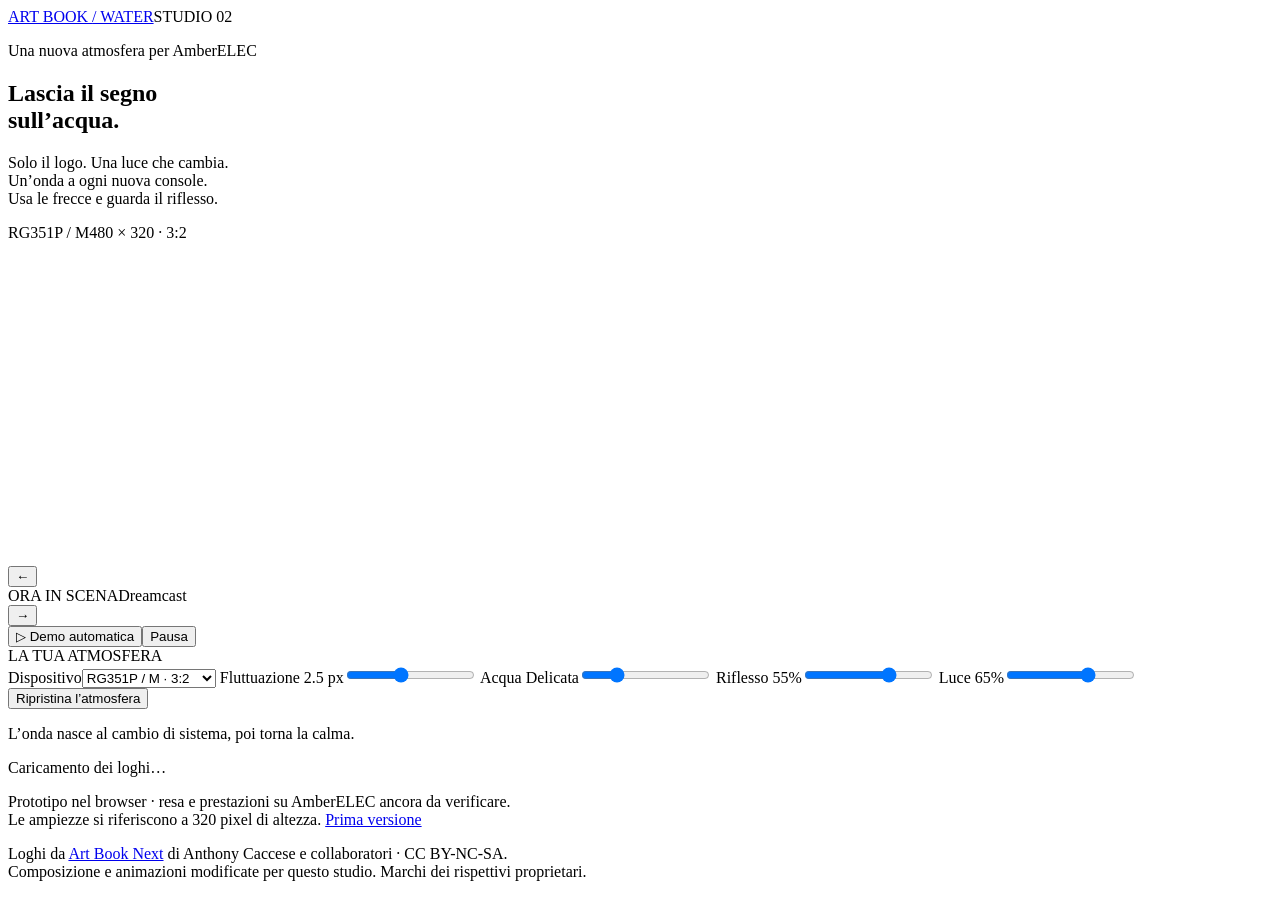
<file: preview/template.html>
<!doctype html>
<html lang="it">
<head>
  <meta charset="utf-8">
  <meta name="viewport" content="width=device-width, initial-scale=1">
  <meta name="theme-color" content="#0b0d11">
  <title>Art Book Water — Luce e movimento</title>
  <style>/* __CSS__ */</style>
</head>
<body>
<main>
  <header class="masthead"><a class="wordmark" href="#">ART BOOK <span> / WATER</span></a><span class="edition">STUDIO 02</span></header>
  <section class="introduction">
    <div><p class="eyebrow">Una nuova atmosfera per AmberELEC</p><h1>Lascia il segno<br>sull’acqua.</h1></div>
    <p class="description">Solo il logo. Una luce che cambia.<br> Un’onda a ogni nuova console.<br><span>Usa le frecce e guarda il riflesso.</span></p>
  </section>
  <div class="workspace">
    <section class="presentation" aria-label="Anteprima della schermata principale">
      <div class="screen-caption"><span id="screen-caption">RG351P / M</span><span id="resolution">480 × 320 · 3:2</span></div>
      <div class="screen"><canvas id="screen" width="480" height="320" tabindex="0" role="img" aria-label="Logo Dreamcast fluttuante e riflesso sull’acqua"></canvas></div>
      <nav class="navigation" aria-label="Scegli la console">
        <button id="previous" class="arrow" aria-label="Console precedente">←</button>
        <div class="current-system"><span class="small-label">ORA IN SCENA</span><span id="system-name" aria-live="polite">Dreamcast</span></div>
        <button id="next" class="arrow" aria-label="Console successiva">→</button>
      </nav>
      <div class="scene-actions"><button id="demo" class="text-button" aria-pressed="false"><span class="play-icon" aria-hidden="true">▷</span> Demo automatica</button><button id="pause" class="text-button" aria-pressed="false">Pausa</button></div>
    </section>
    <aside aria-label="Personalizza l’atmosfera">
      <div class="panel-heading"><span class="small-label">LA TUA ATMOSFERA</span><span id="color-swatch" aria-hidden="true"></span></div>
      <label class="field device-field"><span>Dispositivo</span><select id="device"><option value="480,320">RG351P / M · 3:2</option><option value="640,480">RG351V / MP · 4:3</option><option value="1920,1152">RG552 · 5:3</option></select></label>
      <label class="field"><span>Fluttuazione <output id="float-value">2.5 px</output></span><input id="float" aria-label="Ampiezza della fluttuazione" type="range" min="0" max="6" step="0.5" value="2.5"></label>
      <label class="field"><span>Acqua <output id="wave-value">Delicata</output></span><input id="wave" aria-label="Ampiezza delle onde" type="range" min="0" max="4" step="0.25" value="1"></label>
      <label class="field"><span>Riflesso <output id="reflection-value">55%</output></span><input id="reflection" aria-label="Intensità del riflesso" type="range" min="0" max="80" step="5" value="55"></label>
      <label class="field"><span>Luce <output id="light-value">65%</output></span><input id="light" aria-label="Intensità della luce" type="range" min="0" max="100" step="5" value="65"></label>
      <button id="reset" class="reset-button">Ripristina l’atmosfera</button>
      <p class="detail-note">L’onda nasce al cambio di sistema, poi torna la calma.</p>
    </aside>
  </div>
  <p id="status" class="status" role="status">Caricamento dei loghi…</p>
  <footer>
    <p>Prototipo nel browser · resa e prestazioni su AmberELEC ancora da verificare.<br>Le ampiezze si riferiscono a 320 pixel di altezza. <a href="classic.html">Prima versione</a></p>
    <p>Loghi da <a href="https://github.com/AmberELEC/art-book-next-amberelec">Art Book Next</a> di Anthony Caccese e collaboratori · CC BY-NC-SA.<br>Composizione e animazioni modificate per questo studio. Marchi dei rispettivi proprietari.</p>
  </footer>
</main>
<script>const ASSETS = /* __LOGOS__ */;</script>
<script>/* __APP__ */</script>
</body>
</html>
</file>
